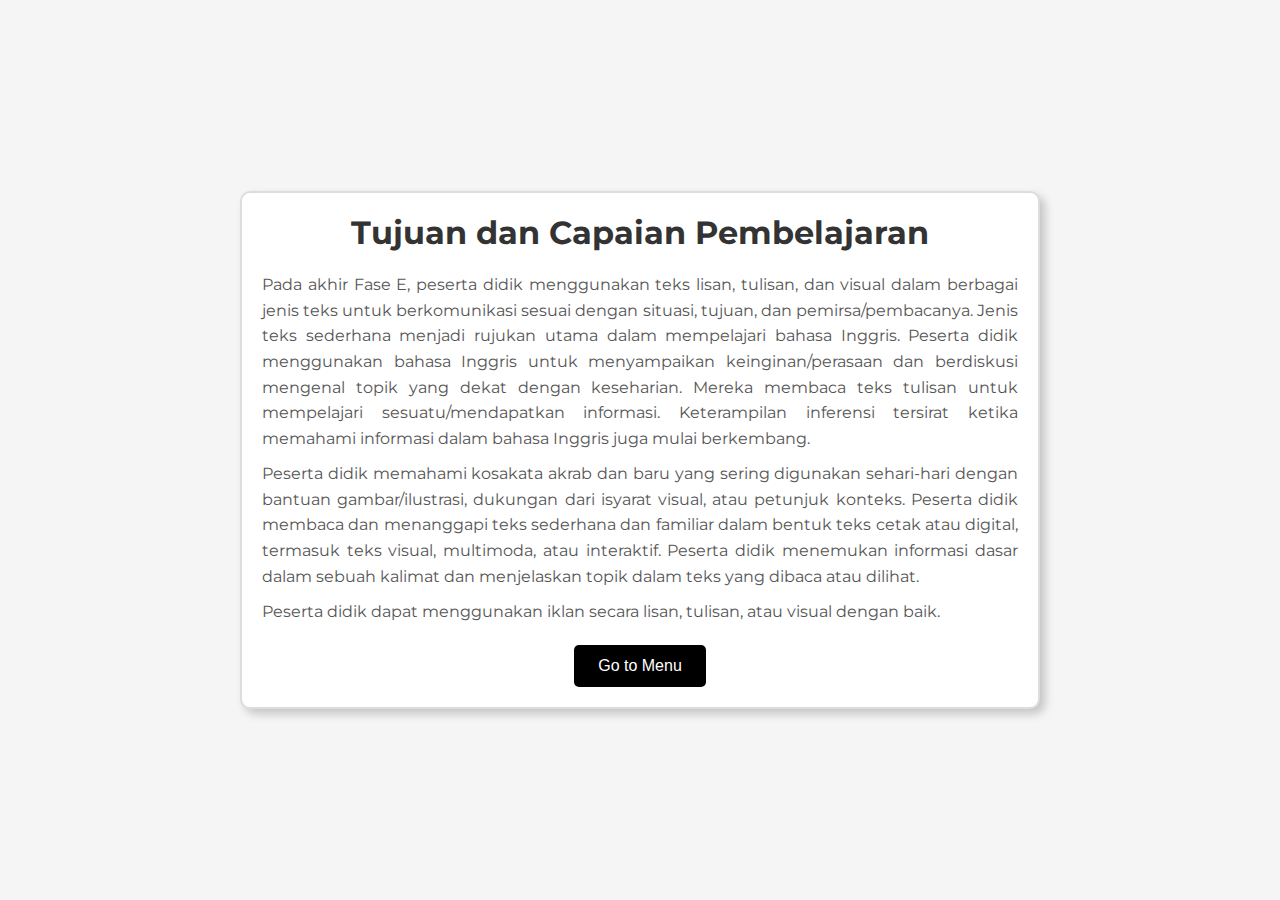
<file: index.html>
<!DOCTYPE html>
<html lang="en">
<head>
    <meta charset="UTF-8">
    <meta name="viewport" content="width=device-width, initial-scale=1.0">
    <title>Tujuan dan Capaian</title>
    <style>
        @import url('https://fonts.googleapis.com/css2?family=Montserrat:wght@400;500&display=swap');
        
        body {
            margin: 0;
            padding: 0;
            font-family: 'Montserrat', Arial, sans-serif;
            display: flex;
            justify-content: center;
            align-items: center;
            min-height: 100vh;
            background-color: #f5f5f5;
        }
        
        .all {
            max-width: 800px;
            width: 90%;
            margin: 20px auto;
            padding: 20px;
            background-color: #fff;
            border: 2px solid #ddd;
            border-radius: 10px;
            box-shadow: 5px 5px 10px rgba(0, 0, 0, 0.2);
            box-sizing: border-box;
        }
        
        .all h1 {
            text-align: center;
            font-size: 2em;
            color: #333;
            margin: 0 0 20px;
        }
        
        .all p {
            font-size: 1em;
            line-height: 1.6;
            color: #555;
            text-align: justify;
            margin: 10px 0;
        }

        .button-container {
            text-align: center;
            margin-top: 20px;
        }
        
        .button-container button {
            padding: 12px 24px;
            font-size: 1em;
            font-weight: 500;
            background-color: black;
            color: white;
            border: none;
            border-radius: 5px;
            cursor: pointer;
            transition: background-color 0.3s ease;
        }
        
        .button-container button:hover {
            background-color: black;
        }

        @media (max-width: 600px) {
            .all h1 {
                font-size: 1.5em;
            }
            .all p {
                font-size: 0.9em;
            }
            .button-container button {
                padding: 10px 20px;
                font-size: 0.9em;
            }
        }
        
        @media (min-width: 601px) and (max-width: 1024px) {
            .all {
                padding: 30px;
            }
            .all h1 {
                font-size: 1.8em;
            }
            .all p {
                font-size: 1em;
            }
            .button-container button {
                padding: 12px 24px;
                font-size: 1em;
            }
        }
    </style>
</head>
<body>
    <div class="all">
        <h1>Tujuan dan Capaian Pembelajaran</h1>
        <p>Pada akhir Fase E, peserta didik menggunakan teks lisan, tulisan, dan visual dalam berbagai jenis teks untuk berkomunikasi sesuai dengan situasi, tujuan, dan pemirsa/pembacanya. Jenis teks sederhana menjadi rujukan utama dalam mempelajari bahasa Inggris. Peserta didik menggunakan bahasa Inggris untuk menyampaikan keinginan/perasaan dan berdiskusi mengenal topik yang dekat dengan keseharian. Mereka membaca teks tulisan untuk mempelajari sesuatu/mendapatkan informasi. Keterampilan inferensi tersirat ketika memahami informasi dalam bahasa Inggris juga mulai berkembang.</p>
        
        <p>Peserta didik memahami kosakata akrab dan baru yang sering digunakan sehari-hari dengan bantuan gambar/ilustrasi, dukungan dari isyarat visual, atau petunjuk konteks. Peserta didik membaca dan menanggapi teks sederhana dan familiar dalam bentuk teks cetak atau digital, termasuk teks visual, multimoda, atau interaktif. Peserta didik menemukan informasi dasar dalam sebuah kalimat dan menjelaskan topik dalam teks yang dibaca atau dilihat.</p>
        
        <p>Peserta didik dapat menggunakan iklan secara lisan, tulisan, atau visual dengan baik.</p>
        
        <div class="button-container">
            <button onclick="location.href='html/menu.html'">Go to Menu</button>
        </div>
    </div>
</body>
</html>
</file>
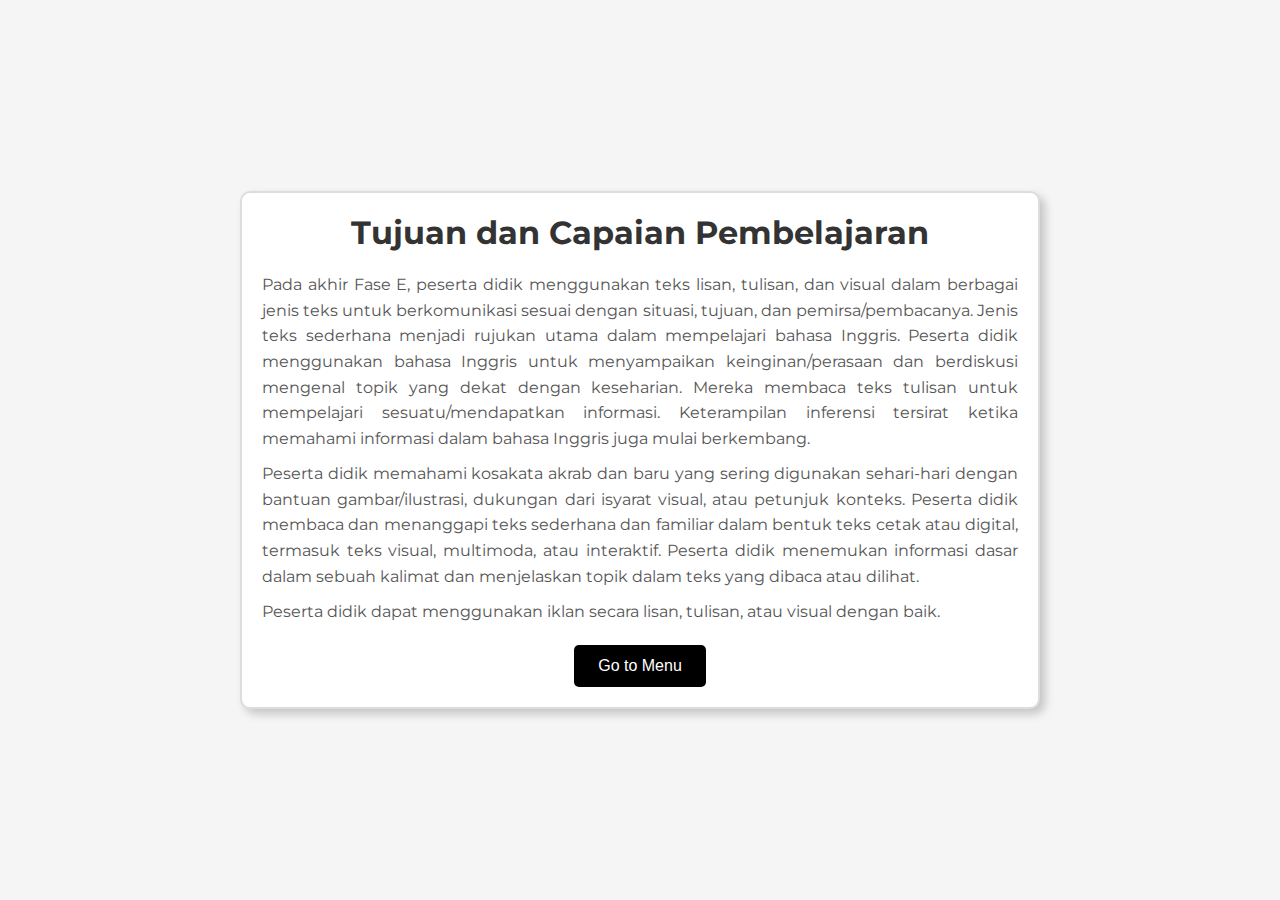
<file: html/index.html>
<!DOCTYPE html>
<html lang="en">
<head>
    <meta charset="UTF-8">
    <meta name="viewport" content="width=device-width, initial-scale=1.0">
    <title>Tujuan dan Capaian</title>
    <style>
        @import url('https://fonts.googleapis.com/css2?family=Montserrat:wght@400;500&display=swap');
        
        body {
            margin: 0;
            padding: 0;
            font-family: 'Montserrat', Arial, sans-serif;
            display: flex;
            justify-content: center;
            align-items: center;
            min-height: 100vh;
            background-color: #f5f5f5;
        }
        
        .all {
            max-width: 800px;
            width: 90%;
            margin: 20px auto;
            padding: 20px;
            background-color: #fff;
            border: 2px solid #ddd;
            border-radius: 10px;
            box-shadow: 5px 5px 10px rgba(0, 0, 0, 0.2);
            box-sizing: border-box;
        }
        
        .all h1 {
            text-align: center;
            font-size: 2em;
            color: #333;
            margin: 0 0 20px;
        }
        
        .all p {
            font-size: 1em;
            line-height: 1.6;
            color: #555;
            text-align: justify;
            margin: 10px 0;
        }

        .button-container {
            text-align: center;
            margin-top: 20px;
        }
        
        .button-container button {
            padding: 12px 24px;
            font-size: 1em;
            font-weight: 500;
            background-color: black;
            color: white;
            border: none;
            border-radius: 5px;
            cursor: pointer;
            transition: background-color 0.3s ease;
        }
        
        .button-container button:hover {
            background-color: black;
        }

        @media (max-width: 600px) {
            .all h1 {
                font-size: 1.5em;
            }
            .all p {
                font-size: 0.9em;
            }
            .button-container button {
                padding: 10px 20px;
                font-size: 0.9em;
            }
        }
        
        @media (min-width: 601px) and (max-width: 1024px) {
            .all {
                padding: 30px;
            }
            .all h1 {
                font-size: 1.8em;
            }
            .all p {
                font-size: 1em;
            }
            .button-container button {
                padding: 12px 24px;
                font-size: 1em;
            }
        }
    </style>
</head>
<body>
    <div class="all">
        <h1>Tujuan dan Capaian Pembelajaran</h1>
        <p>Pada akhir Fase E, peserta didik menggunakan teks lisan, tulisan, dan visual dalam berbagai jenis teks untuk berkomunikasi sesuai dengan situasi, tujuan, dan pemirsa/pembacanya. Jenis teks sederhana menjadi rujukan utama dalam mempelajari bahasa Inggris. Peserta didik menggunakan bahasa Inggris untuk menyampaikan keinginan/perasaan dan berdiskusi mengenal topik yang dekat dengan keseharian. Mereka membaca teks tulisan untuk mempelajari sesuatu/mendapatkan informasi. Keterampilan inferensi tersirat ketika memahami informasi dalam bahasa Inggris juga mulai berkembang.</p>
        
        <p>Peserta didik memahami kosakata akrab dan baru yang sering digunakan sehari-hari dengan bantuan gambar/ilustrasi, dukungan dari isyarat visual, atau petunjuk konteks. Peserta didik membaca dan menanggapi teks sederhana dan familiar dalam bentuk teks cetak atau digital, termasuk teks visual, multimoda, atau interaktif. Peserta didik menemukan informasi dasar dalam sebuah kalimat dan menjelaskan topik dalam teks yang dibaca atau dilihat.</p>
        
        <p>Peserta didik dapat menggunakan iklan secara lisan, tulisan, atau visual dengan baik.</p>
        
        <div class="button-container">
            <button onclick="location.href='/html/menu.html'">Go to Menu</button>
        </div>
    </div>
</body>
</html>
</file>
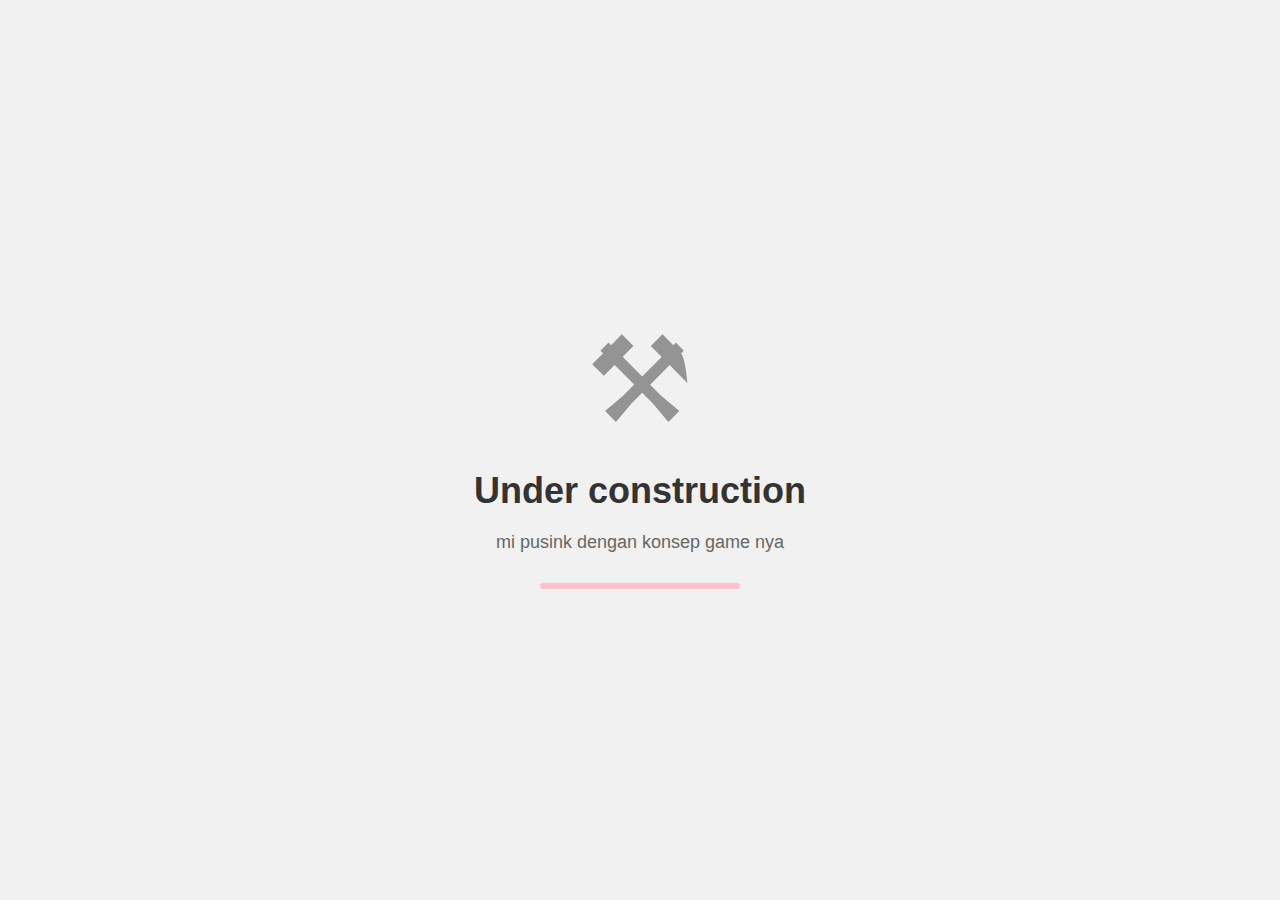
<file: html/game.html>
<!DOCTYPE html>
<html lang="en">
<head>
    <meta charset="UTF-8">
    <meta name="viewport" content="width=device-width, initial-scale=1.0">
    <meta http-equiv="X-UA-Compatible" content="ie=edge">
    <title>game</title>
    <style>
        * {
            margin: 0;
            padding: 0;
            box-sizing: border-box;
        }

        body, html {
            height: 100%;
            font-family: 'Arial', sans-serif;
            display: flex;
            justify-content: center;
            align-items: center;
            background-color: #f1f1f1;
            overflow: hidden;
        }

        .container {
            text-align: center;
            display: flex;
            flex-direction: column;
            justify-content: center;
            align-items: center;
        }

        .construction-icon {
            font-size: 80px;
            animation: rotate 1.5s linear infinite;
            color: #949494;
            margin-bottom: 20px;
        }

        .construction-icon span {
            font-size: 120px;
            animation: bounce 1.5s ease-in-out infinite;
        }

        h1 {
            font-size: 36px;
            color: #333;
            margin-bottom: 20px;
        }

        p {
            font-size: 18px;
            color: #666;
        }

        .progress-bar-wrapper {
            width: 60%;
            height: 6px;
            background: #ddd;
            margin-top: 30px;
            border-radius: 3px;
            overflow: hidden;
            display: inline-block;
        }

        .progress-bar {
            height: 100%;
            width: 0;
            background: pink;
            animation: progress 3s ease-in-out forwards;
        }

        @keyframes rotate {
            0% { transform: rotate(0deg); }
            100% { transform: rotate(360deg); }
        }

        @keyframes bounce {
            0%, 100% {
                transform: translateY(0);
            }
            50% {
                transform: translateY(-20px);
            }
        }

        @keyframes progress {
            0% { width: 0; }
            100% { width: 100%; }
        }
    </style>
</head>
<body>
    <div class="container">
        <div class="construction-icon">
            <span>⚒</span>
        </div>
        <h1>Under construction</h1>
        <p>mi pusink dengan konsep game nya</p>

        <div class="progress-bar-wrapper">
            <div class="progress-bar"></div>
        </div>
    </div>

    <script>
        setTimeout(function() {
            document.querySelector('.progress-bar').style.width = '100%';
        }, 100);
    </script>
</body>
</html>
</file>
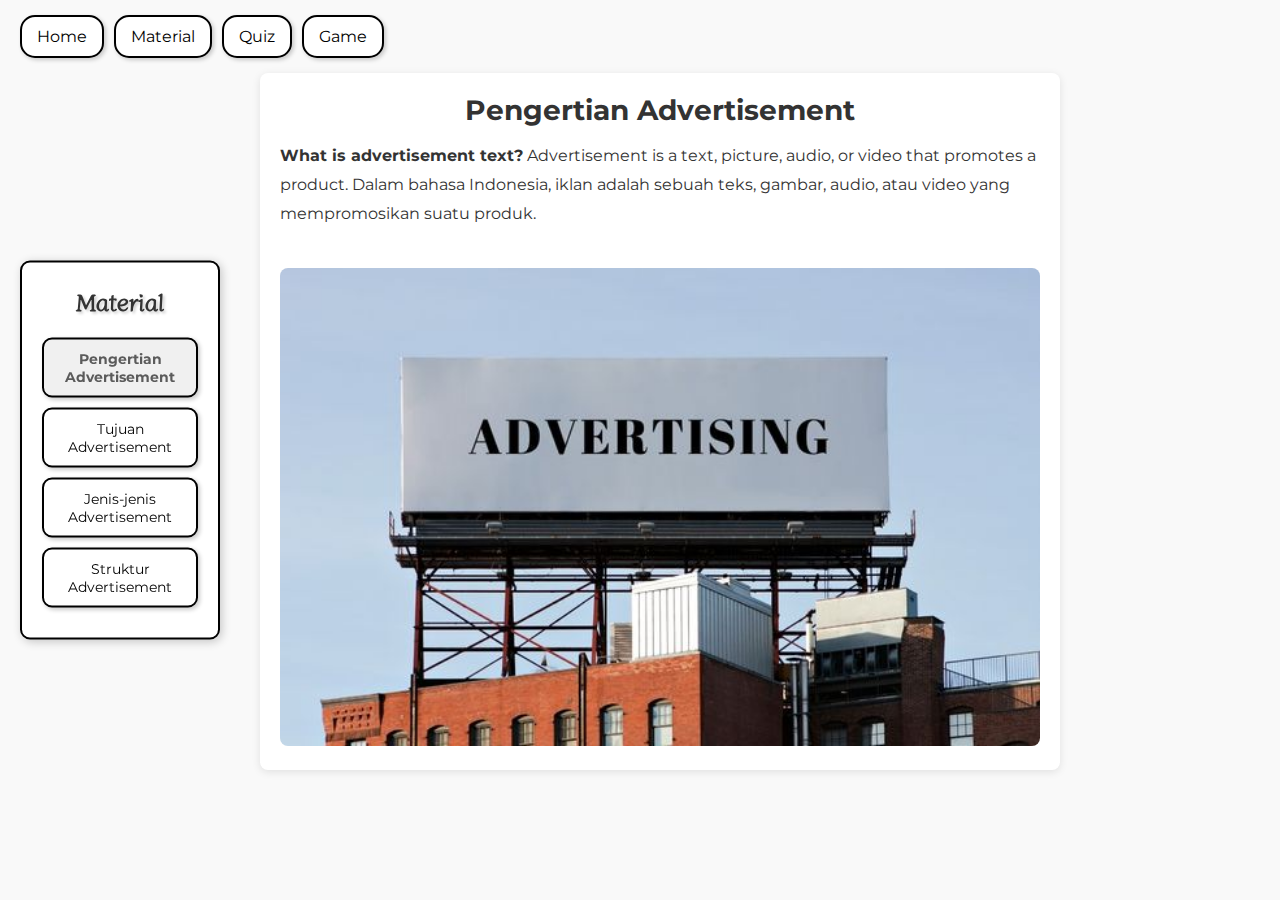
<file: html/material1.html>
<!DOCTYPE html>
<html lang="en">
<head>
    <meta charset="UTF-8">
    <meta name="viewport" content="width=device-width, initial-scale=1.0">
    <title>Material</title>
    <link href="https://fonts.googleapis.com/css2?family=Diphylleia&display=swap" rel="stylesheet">
    <style>
@import url('https://fonts.googleapis.com/css2?family=Montserrat:wght@400;500&display=swap');

* {
  font-family: 'Montserrat', Arial, sans-serif;
  margin: 0;
  padding: 0;
  box-sizing: border-box;
}

body {
  background-color: #f9f9f9;
  color: #333;
}

.navbar {
  display: flex;
  justify-content: flex-start; 
  align-items: center; 
  padding: 15px 20px; 
}

.navbar .button {
  background-color: white; 
  color: black; 
  text-decoration: none; 
  text-align: center; 
  font-size: 16px; 
  padding: 10px 15px; 
  border: 2px solid black; 
  border-radius: 15px; 
  box-shadow: 2px 2px 4px rgba(0, 0, 0, 0.2);
  transition: transform 0.2s ease; 
  margin-right: 10px; 
}

.navbar .button:hover {
  transform: scale(1.05); 
  box-shadow: 3px 3px 6px rgba(0, 0, 0, 0.3); 
}

.sidebar {
  position: fixed; 
  left: 20px;
  top: 50%; 
  transform: translateY(-50%);
  background-color: white;
  padding: 20px; 
  box-shadow: 2px 2px 10px rgba(0, 0, 0, 0.2); 
  border-radius: 10px; 
  width: 200px; 
  border: 2px solid black;
}

.sidebar h2 {
  font-size: 24px;
  font-weight: bold;
  margin-bottom: 20px;
  text-shadow: 2px 2px 3px rgba(0, 0, 0, 0.2);
  text-align: center;
  font-family: 'Diphylleia', serif;
}

.sidebar .sidebar-button {
  display: block;
  text-decoration: none;
  color: black;
  background-color: white;
  border: 2px solid black;
  padding: 10px;
  margin-bottom: 10px; 
  border-radius: 10px;
  text-align: center;
  font-size: 14px;
  box-shadow: 2px 2px 4px rgba(0, 0, 0, 0.2);
  transition: transform 0.2s ease;
}

.sidebar .sidebar-button.active {
  background-color: #f0f0f0;
  border-color: #000000;
  color: #5b5b5b;
  font-weight: bold;
}

.sidebar .sidebar-button:hover {
  transform: scale(1.05);
  box-shadow: 3px 3px 6px rgba(0, 0, 0, 0.3);
}

.material-section {
  margin-left: 260px;
  padding: 20px;
  max-width: 800px;
  background-color: white;
  box-shadow: 0 2px 8px rgba(0, 0, 0, 0.1);
  border-radius: 8px;
  display: none; 
}

.material-section.active {
  display: block; /* Show the active section */
}

.material-section h2 {
  font-size: 28px;
  font-weight: bold;
  margin-bottom: 15px;
  text-align: center;
}

.material-section p {
  font-size: 16px;
  line-height: 1.8;
  margin-bottom: 20px;
}

.material-section img {
  width: 100%;
  height: auto;
  margin-top: 20px;
  border-radius: 8px;
}



    </style>
</head>
<body>
    <div class="navbar">
        <a href="menu.html" class="button">Home</a>
        <a href="material1.html" class="button">Material</a>
        <a href="quiz.html" class="button">Quiz</a>
        <a href="game.html" class="button">Game</a>
    </div>

    <div class="sidebar">
        <h2>Material</h2>
        <a href="#" class="sidebar-button" onclick="showMaterial(0)">Pengertian Advertisement</a>
        <a href="#" class="sidebar-button" onclick="showMaterial(1)">Tujuan Advertisement</a>
        <a href="#" class="sidebar-button" onclick="showMaterial(2)">Jenis-jenis Advertisement</a>
        <a href="#" class="sidebar-button" onclick="showMaterial(3)">Struktur Advertisement</a>
    </div>
    
    <div id="material-sections">
        <div class="material-section">
            <h2>Pengertian Advertisement</h2>
            <p><strong>What is advertisement text?</strong> Advertisement is a text, picture, audio, or video that promotes a product. Dalam bahasa Indonesia, iklan adalah sebuah teks, gambar, audio, atau video yang mempromosikan suatu produk.</p>
            <img src="../image/materi1.png" alt="Advertisement">
        </div>
        <div class="material-section">
            <h2>Tujuan Advertisement</h2>
            <p><strong>What is the purpose of text advertising? </strong>Sebenarnya, ada banyak sekali tujuan dari teks iklan. Umumnya, marketers use advertisements to help companies to reach their objectives and increase revenue.
            </p>
            <p>Beberapa tujuan advertisement text yang lain, di antaranya:
              <ol type="1">
                <li>Mempersuasi pembaca untuk membeli atau menggunakan produk atau jasa yang ditawarkan.</li>
                <li>Memberikan informasi terkain produk atau jasa yang diiklankan kepada masyarakat luas.</li>
                <li>Meyakinkan pembaca bahwa produk atau jasa yang dijual benar dan berkualitas</li>
              </ol></p>
              <img src="../image/purpose.jpg" alt="purpose.jpg">
        </div>
        <div class="material-section">
            <h2>Jenis-jenis Advertisement</h2>
            <p>Berdasarkan definisinya tadi, advertisement bisa bermacam-macam bentuknya. Ada apa saja sih jenis-jenis advertisement text itu?
            </p>
            <p>
              <ol type="1">
                <li>Text and Picture (Tulisan dan Gambar)
                  Iklan yang satu ini biasanya banyak kita temui di koran, brosur, atau baliho. Kamu juga bisa melihat banyak iklan berbentuk tulisan dan gambar ini di media sosial.</li>
                <li>Audio (suara)
                  Jenis iklan berbentuk suara biasanya umum digunakan di radio atau di podcast. Pasti pernah ‘kan lagi dengerin podcast terus kepotong iklan?</li>
                <li>Video
                  Last but not least, iklan juga bisa berupa video yang biasa kamu lihat di televisi atau di Youtube.</li>
              </ol>
            </p>
            <div>
              <h5>example of advertisement ></h5>
            <img src="../image/contoh ads.jpg" alt="contoh ads">
            </div>
        </div>
        <div class="material-section">
          <h2>Struktur Advertisement</h2>
          <img src="../image/aspect.jpg" alt="Advertisement Structure" class="material-image">
          <ol type="1">
              <li>
                  <strong>Name of the product (Nama Produk yang Diiklankan):</strong>
                  <p>
                      Nama produk biasanya memiliki ukuran tulisan yang paling besar, sehingga pembaca bisa langsung mengenal apa produk yang diiklankan. 
                      Contohnya: RG Bag.
                  </p>
              </li>
              <li>
                  <strong>Description of the product (Deskripsi Produk yang Diiklankan):</strong>
                  <p>
                      Bagian ini berisi informasi yang lebih detail mengenai barang dan jasa yang ditawarkan. Contohnya: 
                      “RG Bag is the most comfortable and stylish bag you can use.” Produk ini sedang memberikan diskon “up to 50% on selected items.”
                  </p>
              </li>
              <li>
                  <strong>Contact details (Informasi Kontak yang Bisa Dihubungi):</strong>
                  <p>
                      Berisi informasi kontak seperti nomor telepon, email, media sosial, atau alamat toko. Contoh:
                      Lantai 3 Ruang Mall, rgbag.com.
                  </p>
              </li>
              <li>
                  <strong>Catchy language (Bahasa yang Menarik Perhatian):</strong>
                  <p>
                      Menggunakan kata sifat yang menarik perhatian, seperti “comfortable” (nyaman) dan “stylish” (modis).
                  </p>
              </li>
          </ol>
      </div>
      
    </div>

    <script>
        function showMaterial(index) {
            const sections = document.querySelectorAll('.material-section');
            const buttons = document.querySelectorAll('.sidebar-button');
            sections.forEach(section => section.classList.remove('active'));
            buttons.forEach(button => button.classList.remove('active'));
            sections[index].classList.add('active');
            buttons[index].classList.add('active');
        }
        showMaterial(0);
    </script>
</body>
</html>
</file>
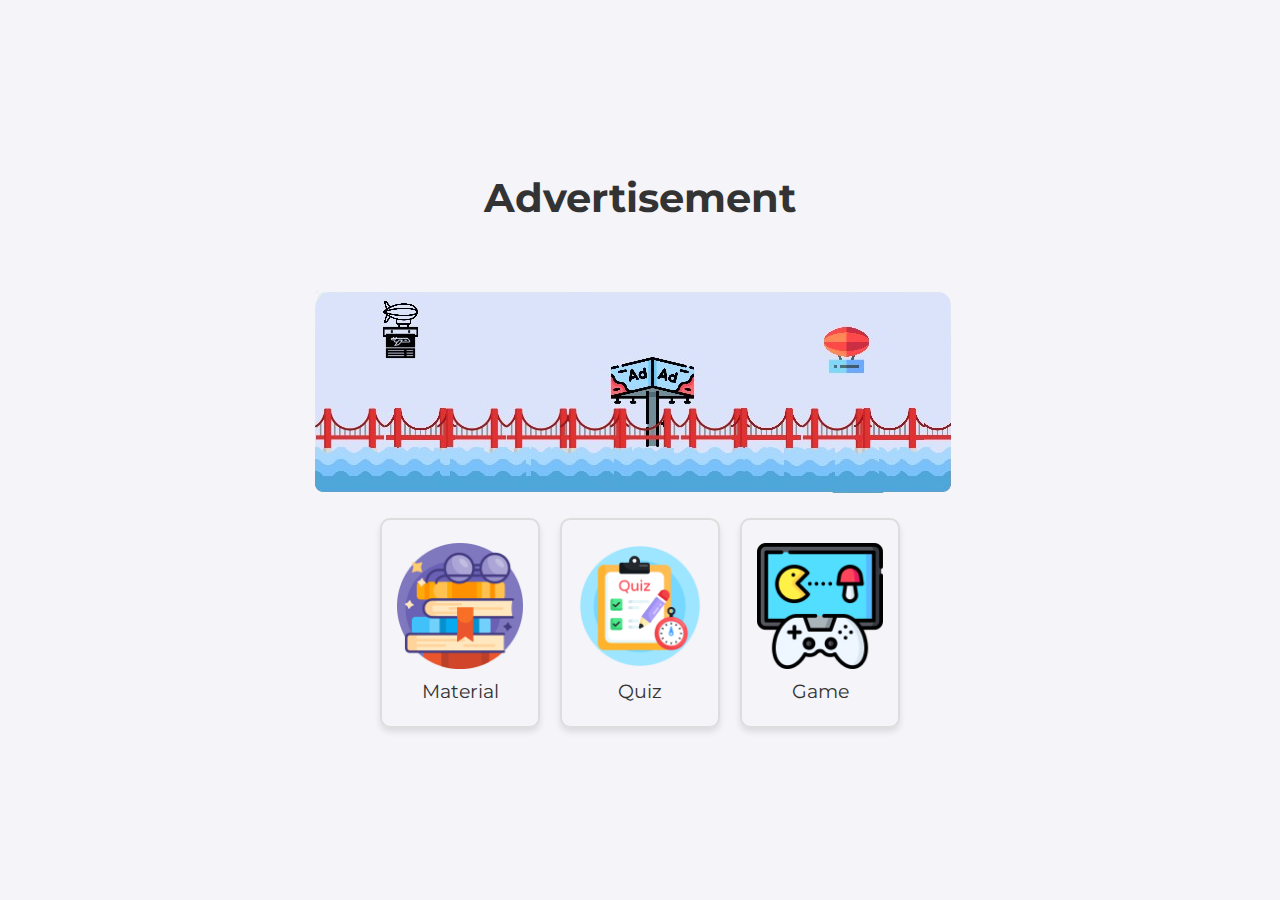
<file: html/menu.html>
<!DOCTYPE html>
<html lang="en">
<head>
    <meta charset="UTF-8">
    <meta name="viewport" content="width=device-width, initial-scale=1.0">
    <title>Menu</title>
    <link rel="stylesheet" href="../css/menu.css">
</head>
<body>
   
    <div class="container">
         <h1>Advertisement</h1>
         <img src="../image/images/bag.png" alt="bg" class="background-image">
        <div class="menu-section">
            <div class="menu-item">
                <a href="material1.html">
                    <img src="../image/images/material.png" alt="Material">
                    <span>Material</span>
                </a>
            </div>

            <div class="menu-item">
                <a href="quiz.html">
                    <img src="../image/images/qiz.png" alt="Quiz" class="quiz">
                    <span>Quiz</span>
                </a>
            </div>

            <div class="menu-item">
                <a href="game.html">
                    <img src="../image/images/game.png" alt="Game">
                    <span>Game</span>
                </a>
            </div>
        </div>
    </div>
</body>
</html>
</file>
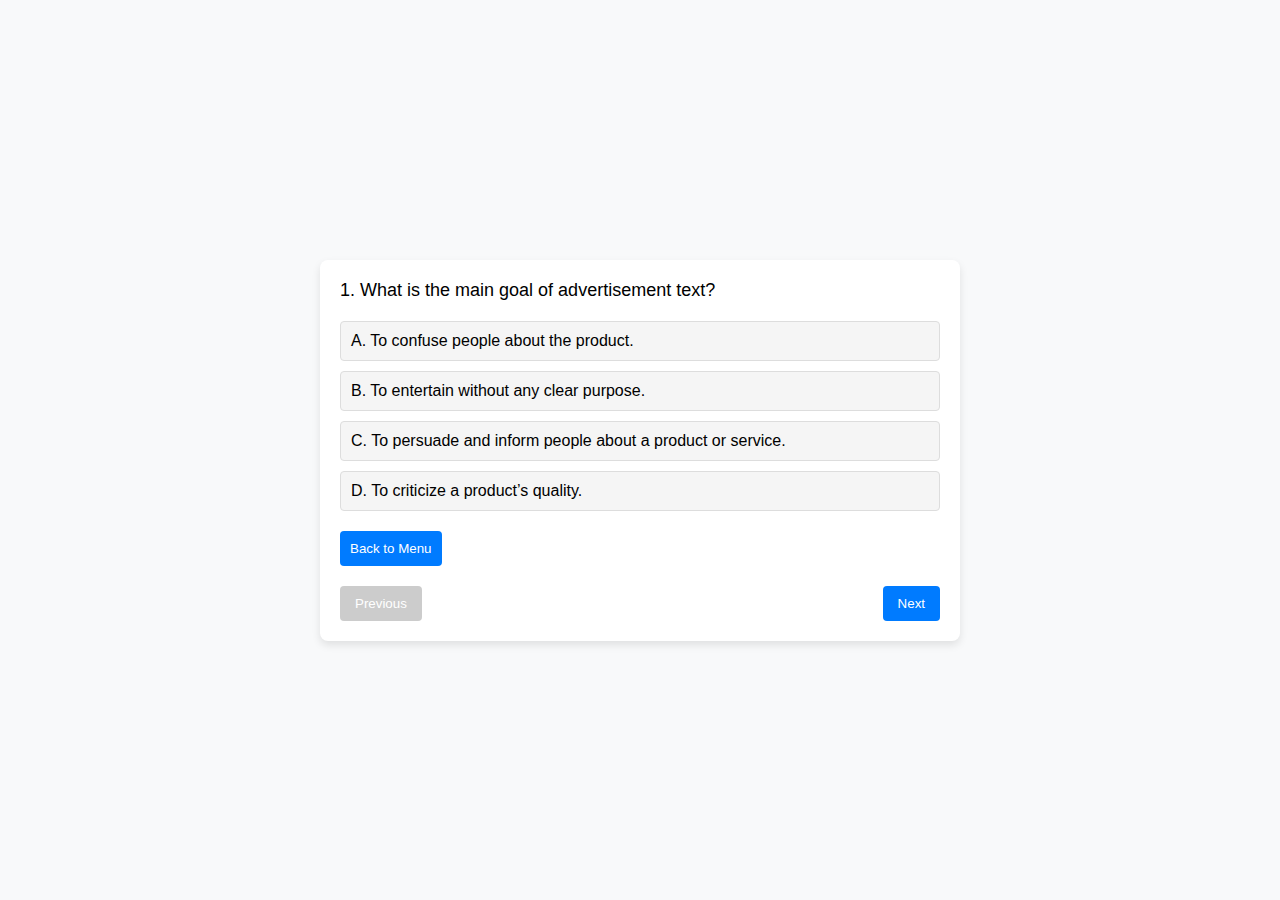
<file: html/quiz.html>
<!DOCTYPE html>
<html lang="en">
<head>
  <meta charset="UTF-8">
  <meta name="viewport" content="width=device-width, initial-scale=1.0">
  <title>Quiz</title>
  <style>
    body {
      font-family: Arial, sans-serif;
      margin: 0;
      padding: 0;
      background-color: #f8f9fa;
      display: flex;
      justify-content: center;
      align-items: center;
      min-height: 100vh;
    }
    .container {
      max-width: 600px;
      width: 100%;
      background: #ffffff;
      box-shadow: 0px 4px 8px rgba(0, 0, 0, 0.1);
      border-radius: 8px;
      padding: 20px;
    }
    .question {
      margin-bottom: 20px;
      font-size: 18px;
    }
    .choices {
      display: flex;
      flex-direction: column;
      gap: 10px;
    }
    .choice {
      padding: 10px;
      border: 1px solid #ddd;
      border-radius: 4px;
      background: #f5f5f5;
      cursor: pointer;
      transition: background 0.3s;
    }
    .choice:hover {
      background: #eaeaea;
    }
    .navigation {
      display: flex;
      justify-content: space-between;
      margin-top: 20px;
    }
    .navigation button {
      padding: 10px 15px;
      border: none;
      border-radius: 4px;
      background: #007bff;
      color: white;
      cursor: pointer;
      transition: background 0.3s;
    }
    .navigation button:hover {
      background: #0056b3;
    }
    button[disabled] {
      background: #cccccc;
      cursor: not-allowed;
    }
    img {
      max-width: 100%;
      height: auto;
      margin: 15px 0;
    }
  </style>
</head>
<body>
  <div class="container">
    <div id="quiz">
    </div>
    <div class="navigation">
      <button id="prev" onclick="navigate(-1)" disabled>Previous</button>
      <button id="next" onclick="navigate(1)">Next</button>
    </div>
  </div>

  <script>
    const data = [
      { type: 'multiple', question: "1. What is the main goal of advertisement text?", options: ["A.  To confuse people about the product.", "B. To entertain without any clear purpose.", "C. To persuade and inform people about a product or service.", "D. To criticize a product’s quality."], returnToMenu: true },
      { type: 'multiple', question: "2. Which of the following is a type of advertisement commonly found on the radio?", options: ["A. Banner advertisement", "B. Text and picture advertisement.", "C. Video advertisement.", "D. Audio advertisement"] },
      { type: 'multiple', question: "3. What does 'catchy language' in an advertisement usually involve?", options: ["A. Simple and boring words.", "B. Detailed descriptions without any creative language.", "C. Attractive adjectives that grab attention.", "D. Complex sentences that are hard to understand."] },
      { type: 'multiple', question: "4. Which element is NOT typically found in an advertisement text?", options: ["A. Description of the product", "B. Product name.", "C. Contact details.", "D. Personal opinion of the advertiser."] },
      { type: 'image', question: "5. What type of advertisement is in the picture above?", image: "../image/video.png", options: ["A. Video", "B. Text", "C. Audio", "D. Picture"] },
      { type: 'image', question: "6. What type of advertisement is in the picture above?", image: "../image/text.jpg", options: ["A. Video", "B. Text", "C. Audio", "D. Picture"] },
      { type: 'text', question: "See below for answers to questions 7 and 8:", image: "../image/78.jpg" },
      { type: 'multiple', question: "7. Who is the fifty percent discount given to?", options: ["A. All registered guests", "B. 14 year old children", "C. Adult people", "D. 11 year old children"] },
      { type: 'multiple', question: "8. What kind of advertisement is it?", options: ["A. Audio", "B. Text", "C. Picture", "D. Video"] },
      { type: 'multiple', question: "9. Which of the following options does NOT belong to the structure of an advertisement?", options: ["A. Name of the Product", "B. Contact Details", "C. Description of the Product", "D. Price Comparisons"] },
      { type: 'multiple', question: "10. What is one advantage of using a video advertisement?", options: ["A. It can only display text and images", "B. It captures attention through visuals and sound, making the message more engaging.", "C.  It cannot show product demonstrations.", "D.  It is limited to printed media only"] },
      { type: 'end', question: "Quiz Is Over!" }
    ];

    let currentPage = 0;

    const renderPage = () => {
      const container = document.getElementById("quiz");
      const prevButton = document.getElementById("prev");
      const nextButton = document.getElementById("next");

      const currentData = data[currentPage];

      prevButton.disabled = currentPage === 0;
      nextButton.disabled = currentPage === data.length - 1 || currentData.type === 'end';

      if (currentData.type === 'end') {
        prevButton.style.display = "none";
        nextButton.style.display = "none";
      } else {
        prevButton.style.display = "inline-block";
        nextButton.style.display = "inline-block";
      }

      container.innerHTML = "";

      
      if (currentData.returnToMenu) {
        container.innerHTML = `
          <div class="question">${currentData.question}</div>
          <div class="choices">
            ${currentData.options.map(option => `<div class="choice">${option}</div>`).join("")}
          </div>
          <button onclick="location.href='menu.html'" style="padding: 10px; background: #007bff; color: white; border: none; border-radius: 4px; margin-top: 20px;">Back to Menu</button>
        `;
      } else if (currentData.type === 'multiple') {
        container.innerHTML = `
          <div class="question">${currentData.question}</div>
          <div class="choices">
            ${currentData.options.map(option => `<div class="choice">${option}</div>`).join("")}
          </div>
        `;
      } else if (currentData.type === 'image') {
        container.innerHTML = `
          <div class="question">${currentData.question}</div>
          <img src="${currentData.image}" alt="Question Image">
          <div class="choices">
            ${currentData.options.map(option => `<div class="choice">${option}</div>`).join("")}
          </div>
        `;
      } else if (currentData.type === 'text') {
        container.innerHTML = `
          <div class="question">${currentData.question}</div>
          <img src="${currentData.image}" alt="Information Image">
        `;
      } else if (currentData.type === 'end') {
        container.innerHTML = `
          <div class="question">${currentData.question}</div>
          <button onclick="location.href='menu.html'" style="padding: 10px; background: #007bff; color: white; border: none; border-radius: 4px;">Selesai</button>
        `;
      }
    };

    const navigate = (direction) => {
      currentPage += direction;
      renderPage();
    };

    renderPage();
  </script>
</body>
</html>
</file>
<file: css/menu.css>
@import url('https://fonts.googleapis.com/css2?family=Montserrat:wght@400;500&display=swap');

.background-image {
    width: 100%;
  height: auto;
  margin-top: 20px;
  border-radius: 8px;
}

* {
    margin: 0;
    padding: 0;
    box-sizing: border-box;
    font-family: 'Montserrat', sans-serif;
}

body {
    font-family: Arial, sans-serif;
    background-color: #f4f4f9;
    display: flex;
    align-items: center;
    justify-content: center;
    height: 100vh;
    margin: 0;
}

/* Container utama */
.container {
    text-align: center;
}

h1 {
    color: #333;
    font-size: 2.5em;
    margin-bottom: 20px;
}

/* Section Menu */
.menu-section {
    display: flex;
    justify-content: center;
    gap: 20px;
    flex-wrap: wrap;
}

/* Item Menu */
.menu-item {
    width: 160px;
    height: 210px;
    border: 2px solid #ddd;
    border-radius: 10px;
    overflow: hidden;
    box-shadow: 0 4px 6px rgba(0, 0, 0, 0.1);
    transition: transform 0.3s, box-shadow 0.3s;
    display: flex;
    flex-direction: column;
    align-items: center;
    justify-content: center;
    padding: 8px;
}

.menu-item:hover {
    transform: scale(1.05);
    box-shadow: 0 8px 12px rgba(0, 0, 0, 0.2);
    -webkit-transform: scale(1.05);
    -moz-transform: scale(1.05);
    -ms-transform: scale(1.05);
    -o-transform: scale(1.05);
}

.menu-item img {
    width: 100%;
    height: auto;
    max-width: 90%; /* Perbesar gambar dengan max-width 90% */
    max-height: 90%; /* Perbesar gambar dengan max-height 90% */
    object-fit: contain;
}

.menu-item span {
    display: block;
    padding-top: 10px;
    font-size: 1.2em;
    color: #333;
    text-align: center;
    width: 100%;
}

.menu-item a {
    text-decoration: none;
    color: inherit;
    display: flex;
    flex-direction: column;
    align-items: center;
    justify-content: center;
    height: 100%;
}

/* Responsive Design */
@media (max-width: 600px) {
    .menu-section {
        flex-direction: column;
        align-items: center;
    }
}
</file>
